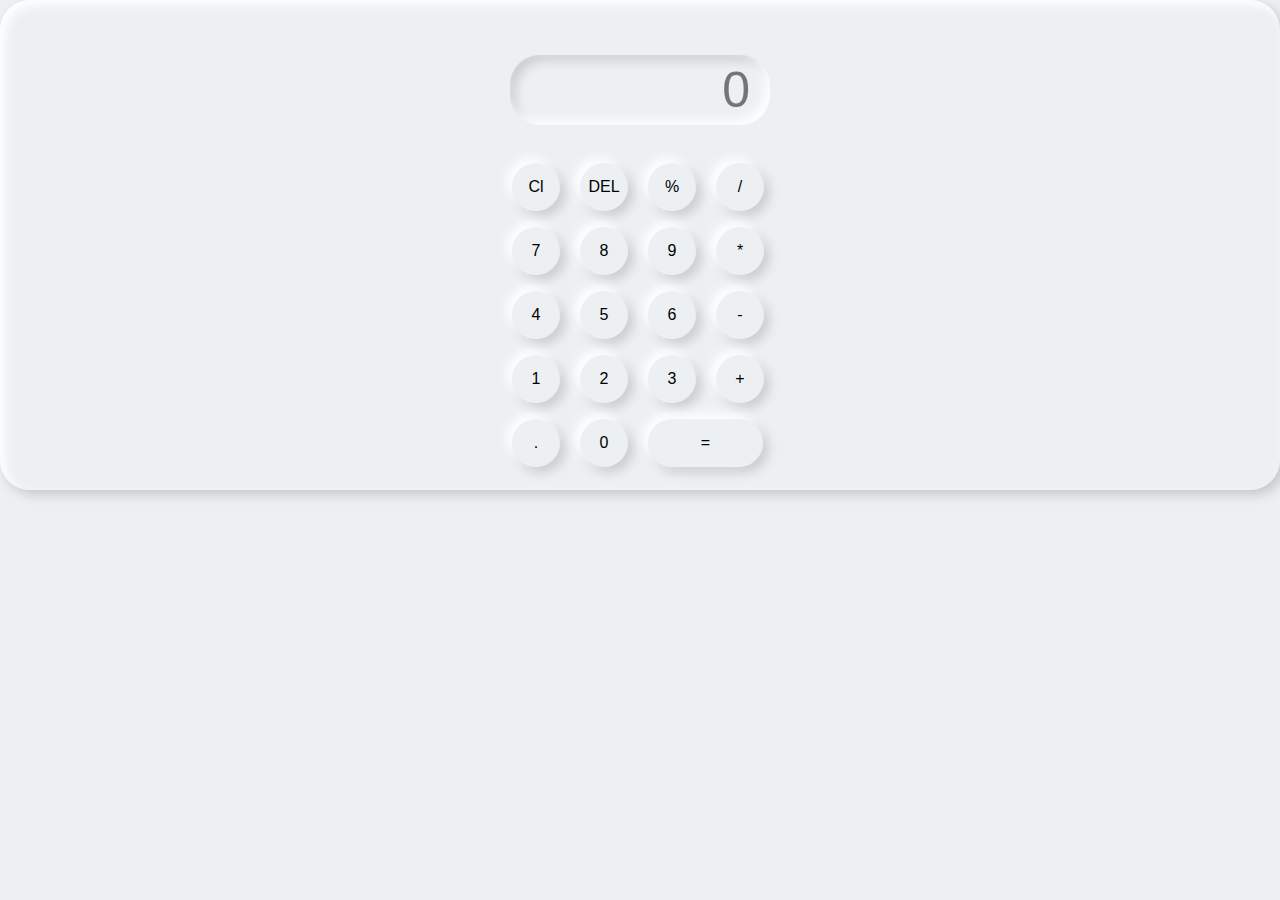
<file: Calculator/index.html>
<!DOCTYPE html>
<html lang="en">
<head>
    <meta charset="UTF-8">
    <meta http-equiv="X-UA-Compatible" content="IE=edge">
    <meta name="viewport" content="width=device-width, initial-scale=1.0">
    <title>Calculator</title>
    <link rel="stylesheet" href="style.css">
    
</head>
<body>
    <div class="container">
        <div class="calculator">
            <input type="text" placeholder="0" id="outputscreen">
            <button onclick="Clear()">Cl</button>
            <button onclick="del()">DEL</button>
            <button onclick="display('%')">%</button>
            <button onclick="display('/')">/</button>
            <button onclick="display('7')">7</button>
            <button onclick="display('8')">8</button>
            <button onclick="display('9')">9</button>
            <button onclick="display('*')">*</button>
            <button onclick="display('4')">4</button>
            <button onclick="display('5')">5</button>
            <button onclick="display('6')">6</button>
            <button onclick="display('-')">-</button>
            <button onclick="display('1')">1</button>
            <button onclick="display('2')">2</button>
            <button onclick="display('3')">3</button>
            <button onclick="display('+')">+</button>
            <button onclick="display('.')">.</button>
            <button onclick="display('0')">0</button>
            <button onclick="calculator('=')" class="equal">=</button>
            <script src="script.js"></script>
        </div>
    </div>
</body>
</html>
</file>
<file: Calculator/style.css>
*{
    margin: 0;
    padding: 0;
    box-sizing: border-box;
    background-color: #ecf0f3;
    font-family: sans-serif;
    outline: none;
}
.conatiner{
    height: 100vh;
    display: flex;
    justify-content: center;
    align-items: center;
}
.calculator{
    background-color: #ecf0f3;
    padding: 15px;
    border-radius: 30px;
    box-shadow: inset 5px 5px 12px #ffffff,
                      5px 5px 12px rgba(0, 0, 0, .16);
    display: grid;
    grid-template-columns: repeat(4,68px);
    justify-content: center;
}
input{
    grid-column: span 4;
    height: 70px;
    width: 260px;
    background-color: #ecf0f3;
    box-shadow: inset -5px -5px 12px #ffffff,
                inset  5px 5px 12px rgba(0, 0, 0, .16);
                border: none;
                border-radius: 30px;
                color: rgba(70, 70, 70);
                font-size: 50px;
                text-align: end;
                margin: auto;
                margin-top: 40px;
                margin-bottom: 30px;
                padding: 20px;
}
button{
    height: 48px;
    width: 48px;
    background-color: #ecf0f3;
    box-shadow: -5px -5px 12px #ffffff,
              5px 5px 12px rgba(0, 0, 0, .16);
    border: none;
    border-radius: 50%;
    margin: 8px;
    font-size: 16px;
}
.equal{
    width: 115px;
    border-radius: 40px;
    background-color: #ecf0f3;
    box-shadow: inset -5px -5px 12px #ffffff,
                      5px 5px 12px rgba(0, 0, 0, .1.6);
}
</file>
